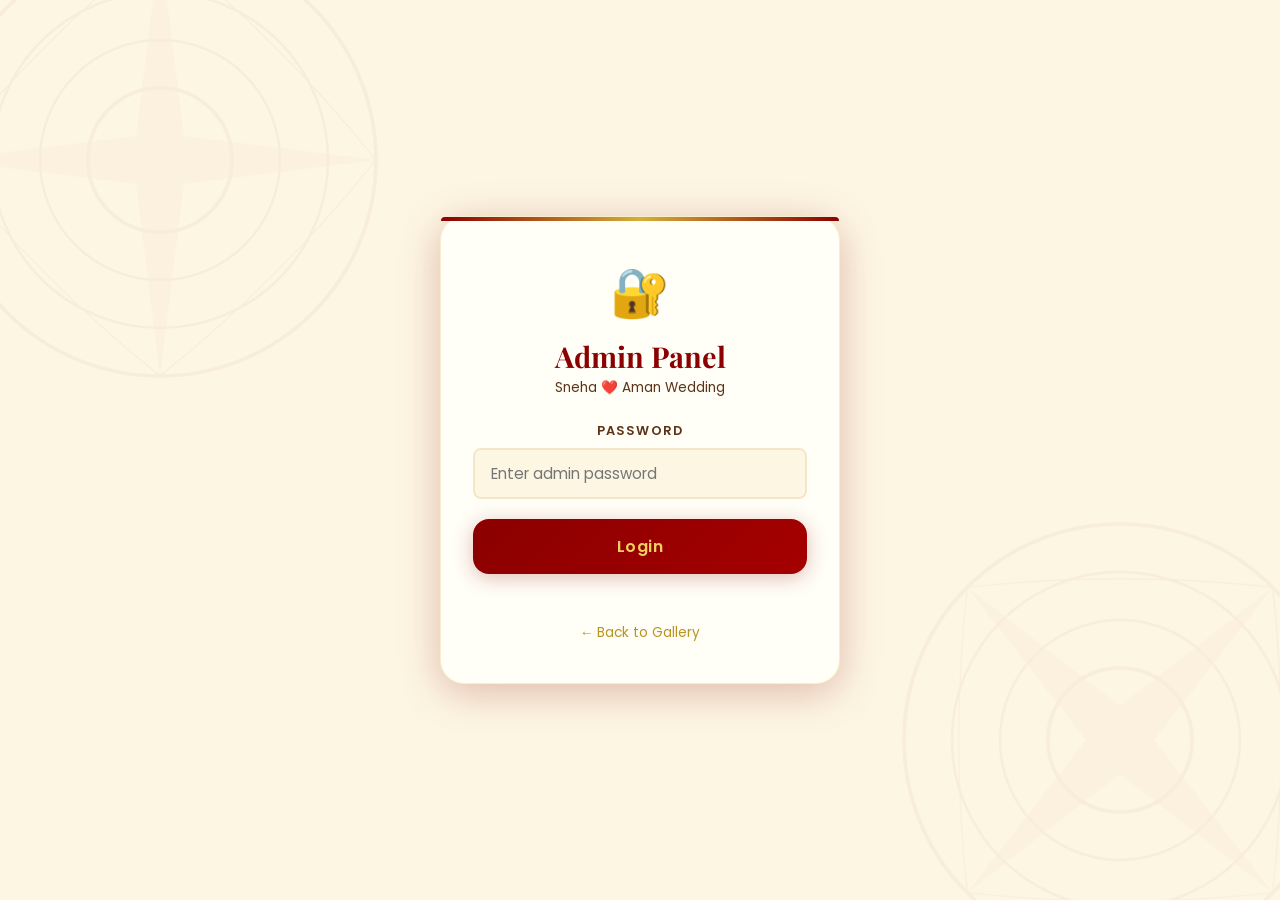
<file: templates/admin.html>
<!DOCTYPE html>
<html lang="en">
<head>
  <meta charset="UTF-8" />
  <meta name="viewport" content="width=device-width, initial-scale=1.0" />
  <title>Admin — Wedding Moments</title>
  <link href="https://fonts.googleapis.com/css2?family=Playfair+Display:wght@600;700&family=Poppins:wght@300;400;500;600&display=swap" rel="stylesheet" />
  <link rel="stylesheet" href="../static/css/main.css" />
  <link rel="stylesheet" href="../static/css/admin.css" />
</head>
<body class="admin-body">

<div class="bg-mandala top-left"></div>
<div class="bg-mandala bottom-right"></div>

<!-- LOGIN SCREEN -->
<div class="admin-login" id="admin-login">
  <div class="login-card">
    <div class="login-icon">🔐</div>
    <h1 class="login-title">Admin Panel</h1>
    <p class="login-sub">Sneha ❤️ Aman Wedding</p>
    <div class="field-group">
      <label class="field-label">Password</label>
      <input type="password" id="admin-pass" class="field-input" placeholder="Enter admin password" />
    </div>
    <button class="btn-upload" id="login-btn">
      <span class="btn-text">Login</span>
      <div class="btn-shimmer"></div>
    </button>
    <p class="login-err" id="login-err"></p>
    <a href="/" class="back-link">← Back to Gallery</a>
  </div>
</div>

<!-- ADMIN DASHBOARD -->
<div class="admin-dash" id="admin-dash" style="display:none">
  <header class="admin-header">
    <div>
      <h1 class="admin-title">🛡️ Admin Panel</h1>
      <p class="admin-sub">Sneha ❤️ Aman · Wedding Moments</p>
    </div>
    <div class="admin-actions">
      <button class="btn-danger" id="clear-all-btn">🗑️ Clear All Photos</button>
      <a href="/" class="btn-secondary">← View Gallery</a>
      <button class="btn-secondary" id="logout-btn">Logout</button>
    </div>
  </header>

  <div class="admin-stats">
    <div class="stat-card">
      <div class="stat-num" id="stat-total">0</div>
      <div class="stat-label">Total Photos</div>
    </div>
    <div class="stat-card">
      <div class="stat-num" id="stat-guests">0</div>
      <div class="stat-label">Unique Guests</div>
    </div>
    <div class="stat-card">
      <div class="stat-num" id="stat-today">0</div>
      <div class="stat-label">Today</div>
    </div>
  </div>

  <div class="admin-gallery-header">
    <h2>All Photos</h2>
    <button class="refresh-btn" id="admin-refresh">↻ Refresh</button>
  </div>

  <div class="admin-grid" id="admin-grid">
    <div class="gallery-loader">
      <div class="loader-spinner"></div>
      <p>Loading…</p>
    </div>
  </div>
</div>

<!-- CONFIRM MODAL -->
<div class="modal-overlay" id="modal-overlay" style="display:none">
  <div class="modal-box">
    <div class="modal-icon">⚠️</div>
    <h3 class="modal-title">Clear Entire Gallery?</h3>
    <p class="modal-body">This will permanently delete all <strong id="modal-count">0</strong> photos from Supabase and MongoDB. This cannot be undone.</p>
    <div class="modal-actions">
      <button class="btn-danger" id="modal-confirm">Yes, Delete All</button>
      <button class="btn-secondary" id="modal-cancel">Cancel</button>
    </div>
  </div>
</div>

<script src="../static/js/admin.js"></script>
</body>
</html>
</file>
<file: static/css/main.css>
/* ═══════════════════════════════════════════════════════════════
   SNEHA ❤️ AMAN — ROYAL INDIAN WEDDING CSS
   ═══════════════════════════════════════════════════════════════ */

:root {
  --deep-red: #8B0000;
  --crimson: #A50000;
  --gold: #D4AF37;
  --gold-light: #F0D060;
  --gold-dark: #B8941F;
  --cream: #FDF6E3;
  --cream-dark: #F5E6C8;
  --ivory: #FFFEF7;
  --brown-dark: #3D1A00;
  --text-dark: #2C1810;
  --text-mid: #5C3317;
  --text-light: #8B6914;
  --shadow-red: rgba(139, 0, 0, 0.25);
  --shadow-gold: rgba(212, 175, 55, 0.3);
  --radius-sm: 8px;
  --radius-md: 16px;
  --radius-lg: 24px;
  --radius-xl: 36px;
}

*, *::before, *::after { box-sizing: border-box; margin: 0; padding: 0; }

html { scroll-behavior: smooth; }

body {
  font-family: 'Poppins', sans-serif;
  background: var(--cream);
  color: var(--text-dark);
  min-height: 100vh;
  overflow-x: hidden;
  position: relative;
}

/* ─── BACKGROUND MANDALAS ─────────────────────────────────────── */
.bg-mandala {
  position: fixed;
  width: 480px;
  height: 480px;
  opacity: 0.04;
  pointer-events: none;
  z-index: 0;
  background-image: url("data:image/svg+xml,%3Csvg xmlns='http://www.w3.org/2000/svg' viewBox='0 0 200 200'%3E%3Ccircle cx='100' cy='100' r='90' fill='none' stroke='%238B0000' stroke-width='1.5'/%3E%3Ccircle cx='100' cy='100' r='70' fill='none' stroke='%238B0000' stroke-width='1'/%3E%3Ccircle cx='100' cy='100' r='50' fill='none' stroke='%238B0000' stroke-width='1'/%3E%3Ccircle cx='100' cy='100' r='30' fill='none' stroke='%238B0000' stroke-width='1.5'/%3E%3Cpath d='M100 10 L110 90 L100 100 L90 90 Z' fill='%238B0000' opacity='0.5'/%3E%3Cpath d='M100 190 L110 110 L100 100 L90 110 Z' fill='%238B0000' opacity='0.5'/%3E%3Cpath d='M10 100 L90 110 L100 100 L90 90 Z' fill='%238B0000' opacity='0.5'/%3E%3Cpath d='M190 100 L110 110 L100 100 L110 90 Z' fill='%238B0000' opacity='0.5'/%3E%3Cpath d='M100 10 Q150 50 190 100 Q150 150 100 190 Q50 150 10 100 Q50 50 100 10Z' fill='none' stroke='%238B0000' stroke-width='0.5'/%3E%3C/svg%3E");
  background-size: contain;
  background-repeat: no-repeat;
}
.bg-mandala.top-left { top: -80px; left: -80px; }
.bg-mandala.bottom-right { bottom: -80px; right: -80px; transform: rotate(45deg); }

/* ─── FLOATING PETALS ─────────────────────────────────────────── */
.floating-petals { position: fixed; top: 0; left: 0; width: 100%; height: 100%; pointer-events: none; z-index: 0; overflow: hidden; }
.petal {
  position: absolute;
  font-size: 1.2rem;
  opacity: 0;
  animation: fall linear infinite;
  top: -40px;
}
@keyframes fall {
  0% { transform: translateY(-40px) rotate(0deg); opacity: 0.7; }
  80% { opacity: 0.5; }
  100% { transform: translateY(110vh) rotate(720deg); opacity: 0; }
}

/* ─── HERO ────────────────────────────────────────────────────── */
.hero {
  position: relative;
  text-align: center;
  padding: 3rem 1.5rem 2.5rem;
  background: linear-gradient(160deg, var(--deep-red) 0%, #5C0000 50%, #3D0000 100%);
  overflow: hidden;
  z-index: 1;
}

.hero::before {
  content: '';
  position: absolute;
  inset: 0;
  background:
    radial-gradient(ellipse 60% 40% at 50% 0%, rgba(212,175,55,0.15) 0%, transparent 70%),
    url("data:image/svg+xml,%3Csvg width='60' height='60' viewBox='0 0 60 60' xmlns='http://www.w3.org/2000/svg'%3E%3Cpath d='M30 5 L35 25 L55 25 L40 38 L45 58 L30 46 L15 58 L20 38 L5 25 L25 25 Z' fill='none' stroke='rgba(212,175,55,0.08)' stroke-width='1'/%3E%3C/svg%3E") repeat;
  pointer-events: none;
}

.hero-glow {
  position: absolute;
  top: -60px; left: 50%;
  transform: translateX(-50%);
  width: 400px; height: 200px;
  background: radial-gradient(ellipse, rgba(212,175,55,0.3) 0%, transparent 70%);
  pointer-events: none;
}

.diya-row {
  font-size: 1.5rem;
  letter-spacing: 0.5rem;
  margin-bottom: 0.5rem;
  animation: pulse-glow 2s ease-in-out infinite alternate;
  position: relative; z-index: 1;
}
.diya-row.small { font-size: 1rem; letter-spacing: 0.3rem; margin-bottom: 0.3rem; }
.diya { display: inline-block; animation: sway 3s ease-in-out infinite alternate; }
.diya:nth-child(2) { animation-delay: 0.5s; }
.diya:nth-child(3) { animation-delay: 1s; }
@keyframes sway { 0%{transform:rotate(-5deg)} 100%{transform:rotate(5deg)} }
@keyframes pulse-glow { 0%{filter:drop-shadow(0 0 4px rgba(212,175,55,0.4))} 100%{filter:drop-shadow(0 0 12px rgba(212,175,55,0.8))} }

.pre-title {
  font-family: 'Great Vibes', cursive;
  color: var(--gold-light);
  font-size: 1.4rem;
  opacity: 0.85;
  margin-bottom: 0.2rem;
  position: relative; z-index: 1;
}

.couple-name {
  font-family: 'Playfair Display', serif;
  font-size: clamp(2.4rem, 8vw, 4.5rem);
  font-weight: 700;
  line-height: 1.1;
  margin: 0.2rem 0;
  position: relative; z-index: 1;
}
.name-sneha { color: var(--gold-light); }
.heart-icon { display: inline-block; animation: heartbeat 1.2s ease-in-out infinite; color: #FF4D6D; margin: 0 0.3rem; }
.name-aman { color: var(--cream); }
@keyframes heartbeat { 0%,100%{transform:scale(1)} 50%{transform:scale(1.2)} }

.subtitle {
  font-family: 'Great Vibes', cursive;
  color: var(--gold);
  font-size: 1.8rem;
  margin-bottom: 1rem;
  position: relative; z-index: 1;
}

.ornament-line {
  display: flex;
  align-items: center;
  justify-content: center;
  gap: 0.5rem;
  margin: 0.8rem auto;
  width: fit-content;
  position: relative; z-index: 1;
}
.ornament-line.small { margin: 0.5rem auto 0.8rem; }
.ornament-dot { width: 6px; height: 6px; background: var(--gold); border-radius: 50%; }
.ornament-line-seg { width: 60px; height: 1px; background: linear-gradient(90deg, transparent, var(--gold), transparent); }
.ornament-line.small .ornament-line-seg { width: 40px; }
.ornament-diamond { color: var(--gold); font-size: 0.7rem; }

.invite-text {
  color: var(--cream);
  font-size: 0.85rem;
  font-weight: 300;
  opacity: 0.9;
  position: relative; z-index: 1;
  margin-top: 0.8rem;
}

/* ─── SECTIONS ────────────────────────────────────────────────── */
.upload-section {
  position: relative; z-index: 1;
  max-width: 600px;
  margin: 2rem auto;
  padding: 0 1rem;
}

.section-card {
  background: var(--ivory);
  border-radius: var(--radius-lg);
  padding: 2rem;
  box-shadow: 0 8px 40px var(--shadow-red), 0 2px 8px rgba(0,0,0,0.08);
  border: 1px solid rgba(212,175,55,0.2);
  position: relative;
  overflow: hidden;
}
.section-card::before {
  content: '';
  position: absolute;
  top: 0; left: 0; right: 0;
  height: 4px;
  background: linear-gradient(90deg, var(--deep-red), var(--gold), var(--deep-red));
}

.card-header {
  display: flex;
  align-items: center;
  gap: 0.6rem;
  margin-bottom: 1.5rem;
}
.card-icon { font-size: 1.5rem; }
.card-title {
  font-family: 'Playfair Display', serif;
  font-size: 1.4rem;
  font-weight: 600;
  color: var(--deep-red);
}

/* ─── FORM FIELDS ─────────────────────────────────────────────── */
.field-group { margin-bottom: 1.2rem; }
.field-label {
  display: block;
  font-size: 0.8rem;
  font-weight: 600;
  color: var(--text-mid);
  text-transform: uppercase;
  letter-spacing: 0.08em;
  margin-bottom: 0.5rem;
}
.field-input {
  width: 100%;
  padding: 0.75rem 1rem;
  border: 2px solid var(--cream-dark);
  border-radius: var(--radius-sm);
  font-family: 'Poppins', sans-serif;
  font-size: 0.95rem;
  color: var(--text-dark);
  background: var(--cream);
  transition: border-color 0.2s, box-shadow 0.2s;
  outline: none;
}
.field-input:focus {
  border-color: var(--gold);
  box-shadow: 0 0 0 3px rgba(212,175,55,0.15);
}

/* ─── DROP ZONE ───────────────────────────────────────────────── */
.drop-zone {
  border: 2px dashed var(--gold-dark);
  border-radius: var(--radius-md);
  background: linear-gradient(135deg, rgba(212,175,55,0.04), rgba(139,0,0,0.04));
  min-height: 160px;
  position: relative;
  cursor: pointer;
  transition: border-color 0.2s, background 0.2s;
  margin-bottom: 1.2rem;
  overflow: hidden;
}
.drop-zone:hover, .drop-zone.dragover {
  border-color: var(--gold);
  background: rgba(212,175,55,0.08);
}
.file-input {
  position: absolute; inset: 0;
  opacity: 0; cursor: pointer; width: 100%; height: 100%;
}
.drop-zone-inner {
  display: flex; flex-direction: column;
  align-items: center; justify-content: center;
  padding: 2rem 1rem; gap: 0.3rem;
  pointer-events: none;
}
.drop-icon { font-size: 2.5rem; animation: float 3s ease-in-out infinite; }
@keyframes float { 0%,100%{transform:translateY(0)} 50%{transform:translateY(-8px)} }
.drop-primary { font-weight: 500; color: var(--text-dark); font-size: 0.95rem; }
.drop-secondary { font-size: 0.8rem; color: var(--text-mid); }
.drop-formats { font-size: 0.7rem; color: var(--text-light); margin-top: 0.3rem; background: var(--cream-dark); padding: 0.2rem 0.6rem; border-radius: 20px; }

.drop-preview { position: relative; padding: 0.5rem; text-align: center; }
.drop-preview img { max-height: 200px; max-width: 100%; border-radius: var(--radius-sm); object-fit: contain; }
.remove-preview {
  position: absolute; top: 0.8rem; right: 0.8rem;
  background: var(--deep-red); color: #fff;
  border: none; border-radius: 50%;
  width: 28px; height: 28px;
  font-size: 0.8rem; cursor: pointer;
  display: flex; align-items: center; justify-content: center;
}

/* ─── UPLOAD BUTTON ───────────────────────────────────────────── */
.btn-upload {
  width: 100%;
  padding: 0.95rem;
  background: linear-gradient(135deg, var(--deep-red) 0%, var(--crimson) 100%);
  color: var(--gold-light);
  border: none;
  border-radius: var(--radius-md);
  font-family: 'Poppins', sans-serif;
  font-size: 1rem;
  font-weight: 600;
  cursor: pointer;
  position: relative;
  overflow: hidden;
  transition: transform 0.15s, box-shadow 0.15s;
  display: flex; align-items: center; justify-content: center; gap: 0.5rem;
  box-shadow: 0 4px 20px var(--shadow-red);
  letter-spacing: 0.03em;
}
.btn-upload:hover { transform: translateY(-2px); box-shadow: 0 8px 28px var(--shadow-red); }
.btn-upload:active { transform: translateY(0); }
.btn-upload:disabled { opacity: 0.7; cursor: not-allowed; transform: none; }
.btn-shimmer {
  position: absolute; top: 0; left: -100%; width: 60%; height: 100%;
  background: linear-gradient(90deg, transparent, rgba(255,255,255,0.15), transparent);
  animation: shimmer 2.5s infinite;
}
@keyframes shimmer { 0%{left:-100%} 100%{left:200%} }
.btn-icon { font-size: 1.1rem; }

/* ─── UPLOAD STATUS ───────────────────────────────────────────── */
.upload-status {
  text-align: center; font-size: 0.85rem;
  margin-top: 0.8rem; min-height: 24px;
  border-radius: var(--radius-sm); padding: 0.4rem 0.8rem;
  font-weight: 500;
}
.upload-status.success { color: #1a6e34; background: #e8f5e9; }
.upload-status.error { color: #c62828; background: #ffebee; }
.upload-status.loading { color: var(--gold-dark); }

/* ─── MUSIC BUTTON ────────────────────────────────────────────── */
.music-toggle-wrap { text-align: center; margin-top: 1rem; }
.music-btn {
  background: transparent;
  border: 1px solid var(--gold-dark);
  color: var(--gold-dark);
  padding: 0.4rem 1rem;
  border-radius: 20px;
  font-size: 0.8rem;
  font-family: 'Poppins', sans-serif;
  cursor: pointer;
  transition: all 0.2s;
}
.music-btn:hover { background: var(--gold); color: var(--deep-red); border-color: var(--gold); }

/* ─── GALLERY SECTION ─────────────────────────────────────────── */
.gallery-section {
  position: relative; z-index: 1;
  max-width: 1200px;
  margin: 2rem auto;
  padding: 0 1rem 3rem;
}

.section-header { text-align: center; margin-bottom: 1.5rem; }
.section-title {
  font-family: 'Playfair Display', serif;
  font-size: clamp(1.8rem, 5vw, 2.8rem);
  font-weight: 700;
  color: var(--deep-red);
  margin: 0.3rem 0 0.2rem;
}
.section-subtitle { color: var(--text-mid); font-size: 0.9rem; font-weight: 300; }

.photo-count-bar {
  display: flex; align-items: center; justify-content: space-between;
  margin-bottom: 1rem; padding: 0 0.2rem;
}
#photo-count { font-size: 0.85rem; color: var(--text-mid); font-weight: 500; }
.refresh-btn {
  background: transparent; border: 1px solid var(--gold-dark);
  color: var(--gold-dark); padding: 0.3rem 0.8rem;
  border-radius: 20px; font-size: 0.8rem;
  font-family: 'Poppins', sans-serif; cursor: pointer;
  transition: all 0.2s;
}
.refresh-btn:hover { background: var(--gold-dark); color: #fff; }

/* ─── GALLERY GRID ────────────────────────────────────────────── */
.gallery-grid {
  columns: 4 220px;
  column-gap: 1rem;
  gap: 1rem;
}

.gallery-item {
  break-inside: avoid;
  margin-bottom: 1rem;
  border-radius: var(--radius-md);
  overflow: hidden;
  background: var(--ivory);
  box-shadow: 0 4px 16px rgba(0,0,0,0.1), 0 1px 4px rgba(0,0,0,0.06);
  border: 1px solid rgba(212,175,55,0.15);
  cursor: pointer;
  transform: translateY(20px);
  opacity: 0;
  animation: slideUp 0.5s ease forwards;
  transition: transform 0.25s, box-shadow 0.25s;
}
.gallery-item:hover { transform: translateY(-4px); box-shadow: 0 12px 32px var(--shadow-gold); }
@keyframes slideUp { to { transform: translateY(0); opacity: 1; } }

.gallery-item img {
  width: 100%; display: block;
  object-fit: cover;
  background: var(--cream-dark);
  transition: transform 0.4s;
}
.gallery-item:hover img { transform: scale(1.03); }

.gallery-item-meta {
  padding: 0.6rem 0.8rem;
  border-top: 1px solid rgba(212,175,55,0.15);
  background: linear-gradient(135deg, var(--ivory), var(--cream));
}
.meta-name {
  font-size: 0.8rem; font-weight: 600;
  color: var(--deep-red); display: flex; align-items: center; gap: 0.3rem;
}
.meta-name::before { content: '🌺'; font-size: 0.7rem; }
.meta-time { font-size: 0.7rem; color: var(--text-light); margin-top: 0.1rem; }

/* ─── GALLERY LOADER & EMPTY ──────────────────────────────────── */
.gallery-loader, .gallery-empty {
  grid-column: 1/-1;
  text-align: center;
  padding: 3rem 1rem;
  color: var(--text-mid);
  width: 100%;
}
.loader-spinner {
  width: 40px; height: 40px;
  border: 3px solid var(--cream-dark);
  border-top-color: var(--deep-red);
  border-radius: 50%;
  animation: spin 0.8s linear infinite;
  margin: 0 auto 0.8rem;
}
@keyframes spin { to { transform: rotate(360deg); } }
.gallery-empty .empty-icon { font-size: 3rem; margin-bottom: 0.5rem; }

/* ─── LIGHTBOX ────────────────────────────────────────────────── */
.lightbox { position: fixed; inset: 0; z-index: 1000; display: flex; align-items: center; justify-content: center; }
.lightbox-overlay { position: absolute; inset: 0; background: rgba(10,0,0,0.85); backdrop-filter: blur(4px); }
.lightbox-content { position: relative; z-index: 1; max-width: 90vw; max-height: 90vh; text-align: center; }
.lb-close {
  position: absolute; top: -40px; right: 0;
  background: var(--deep-red); color: #fff;
  border: none; border-radius: 50%;
  width: 36px; height: 36px; font-size: 1rem;
  cursor: pointer; display: flex; align-items: center; justify-content: center;
}
.lb-img { max-width: 90vw; max-height: 80vh; border-radius: var(--radius-md); object-fit: contain; box-shadow: 0 20px 60px rgba(0,0,0,0.6); }
.lb-caption { margin-top: 0.8rem; }
.lb-name { font-family: 'Playfair Display', serif; color: var(--gold-light); font-size: 1.1rem; margin-right: 0.5rem; }
.lb-time { color: rgba(255,255,255,0.6); font-size: 0.8rem; }

/* ─── FOOTER ──────────────────────────────────────────────────── */
.site-footer {
  position: relative; z-index: 1;
  background: linear-gradient(135deg, #3D0000, #1A0000);
  text-align: center;
  padding: 2rem 1rem;
  color: var(--cream);
}
.footer-names { font-family: 'Playfair Display', serif; font-size: 1.3rem; color: var(--gold-light); margin-bottom: 0.3rem; }
.footer-sub { font-size: 0.8rem; opacity: 0.6; margin-bottom: 0.8rem; }
.admin-link { color: rgba(255,255,255,0.2); font-size: 0.7rem; text-decoration: none; }
.admin-link:hover { color: rgba(255,255,255,0.5); }

/* ─── RESPONSIVE ──────────────────────────────────────────────── */
@media (max-width: 480px) {
  .hero { padding: 2rem 1rem 1.8rem; }
  .couple-name { font-size: 2.2rem; }
  .gallery-grid { columns: 2 160px; }
  .section-card { padding: 1.5rem; border-radius: var(--radius-md); }
}

@media (max-width: 360px) {
  .gallery-grid { columns: 1; }
}
</file>
<file: static/css/admin.css>
/* ═══ ADMIN STYLES ═══ */

.admin-body { background: var(--cream); }

/* ─── LOGIN ─────────────────────────── */
.admin-login {
  min-height: 100vh;
  display: flex; align-items: center; justify-content: center;
  padding: 2rem 1rem;
  position: relative; z-index: 1;
}
.login-card {
  background: var(--ivory);
  border-radius: var(--radius-lg);
  padding: 2.5rem 2rem;
  max-width: 400px; width: 100%;
  box-shadow: 0 8px 40px var(--shadow-red);
  border: 1px solid rgba(212,175,55,0.2);
  text-align: center;
  position: relative;
}
.login-card::before {
  content: '';
  position: absolute; top: 0; left: 0; right: 0;
  height: 4px;
  background: linear-gradient(90deg, var(--deep-red), var(--gold), var(--deep-red));
  border-radius: var(--radius-lg) var(--radius-lg) 0 0;
}
.login-icon { font-size: 3rem; margin-bottom: 0.5rem; }
.login-title { font-family: 'Playfair Display', serif; font-size: 1.8rem; color: var(--deep-red); margin-bottom: 0.2rem; }
.login-sub { color: var(--text-mid); font-size: 0.85rem; margin-bottom: 1.5rem; }
.login-err { color: #c62828; font-size: 0.85rem; margin-top: 0.8rem; min-height: 20px; }
.back-link { display: block; margin-top: 1rem; color: var(--gold-dark); font-size: 0.85rem; text-decoration: none; }
.back-link:hover { color: var(--deep-red); }

/* ─── DASHBOARD ──────────────────────── */
.admin-dash { position: relative; z-index: 1; max-width: 1200px; margin: 0 auto; padding: 1.5rem 1rem; }
.admin-header {
  display: flex; align-items: flex-start; justify-content: space-between;
  flex-wrap: wrap; gap: 1rem;
  background: var(--ivory);
  border-radius: var(--radius-md); padding: 1.5rem;
  box-shadow: 0 4px 20px var(--shadow-red);
  border: 1px solid rgba(212,175,55,0.2);
  margin-bottom: 1.5rem;
  position: relative; overflow: hidden;
}
.admin-header::before {
  content: '';
  position: absolute; top: 0; left: 0; right: 0; height: 4px;
  background: linear-gradient(90deg, var(--deep-red), var(--gold), var(--deep-red));
}
.admin-title { font-family: 'Playfair Display', serif; font-size: 1.5rem; color: var(--deep-red); }
.admin-sub { font-size: 0.8rem; color: var(--text-mid); }
.admin-actions { display: flex; gap: 0.6rem; flex-wrap: wrap; align-items: center; }

.btn-danger {
  padding: 0.55rem 1rem;
  background: #c62828; color: #fff;
  border: none; border-radius: var(--radius-sm);
  font-family: 'Poppins', sans-serif; font-size: 0.85rem; font-weight: 600;
  cursor: pointer; transition: background 0.2s;
}
.btn-danger:hover { background: #b71c1c; }
.btn-secondary {
  padding: 0.55rem 1rem;
  background: var(--cream-dark); color: var(--text-dark);
  border: 1px solid var(--cream-dark); border-radius: var(--radius-sm);
  font-family: 'Poppins', sans-serif; font-size: 0.85rem; font-weight: 500;
  cursor: pointer; text-decoration: none; display: inline-flex; align-items: center;
  transition: background 0.2s;
}
.btn-secondary:hover { background: #e0c89a; }

/* ─── STATS ──────────────────────────── */
.admin-stats {
  display: grid; grid-template-columns: repeat(auto-fit, minmax(140px, 1fr));
  gap: 1rem; margin-bottom: 1.5rem;
}
.stat-card {
  background: var(--ivory);
  border-radius: var(--radius-md); padding: 1.2rem;
  text-align: center;
  box-shadow: 0 2px 12px rgba(0,0,0,0.08);
  border: 1px solid rgba(212,175,55,0.15);
}
.stat-num { font-family: 'Playfair Display', serif; font-size: 2.2rem; font-weight: 700; color: var(--deep-red); }
.stat-label { font-size: 0.78rem; color: var(--text-mid); font-weight: 500; margin-top: 0.2rem; text-transform: uppercase; letter-spacing: 0.05em; }

/* ─── ADMIN GRID ─────────────────────── */
.admin-gallery-header {
  display: flex; align-items: center; justify-content: space-between;
  margin-bottom: 1rem;
}
.admin-gallery-header h2 { font-family: 'Playfair Display', serif; font-size: 1.3rem; color: var(--deep-red); }
.admin-grid {
  display: grid;
  grid-template-columns: repeat(auto-fill, minmax(200px, 1fr));
  gap: 1rem;
}
.admin-photo-card {
  background: var(--ivory);
  border-radius: var(--radius-md);
  overflow: hidden;
  box-shadow: 0 2px 12px rgba(0,0,0,0.08);
  border: 1px solid rgba(212,175,55,0.15);
  position: relative;
}
.admin-photo-card img {
  width: 100%; height: 180px;
  object-fit: cover; display: block;
  background: var(--cream-dark);
}
.admin-photo-info { padding: 0.6rem 0.8rem; }
.admin-photo-name { font-size: 0.85rem; font-weight: 600; color: var(--text-dark); }
.admin-photo-time { font-size: 0.72rem; color: var(--text-light); }
.admin-photo-del {
  position: absolute; top: 0.5rem; right: 0.5rem;
  background: rgba(198,40,40,0.9); color: #fff;
  border: none; border-radius: 50%;
  width: 30px; height: 30px; font-size: 0.85rem;
  cursor: pointer; display: flex; align-items: center; justify-content: center;
  opacity: 0; transition: opacity 0.2s;
}
.admin-photo-card:hover .admin-photo-del { opacity: 1; }

/* ─── MODAL ──────────────────────────── */
.modal-overlay {
  position: fixed; inset: 0; z-index: 2000;
  background: rgba(0,0,0,0.6); backdrop-filter: blur(4px);
  display: flex; align-items: center; justify-content: center; padding: 1rem;
}
.modal-box {
  background: var(--ivory);
  border-radius: var(--radius-lg);
  padding: 2rem;
  max-width: 420px; width: 100%;
  text-align: center;
  box-shadow: 0 20px 60px rgba(0,0,0,0.4);
  border: 1px solid rgba(212,175,55,0.2);
}
.modal-icon { font-size: 3rem; margin-bottom: 0.5rem; }
.modal-title { font-family: 'Playfair Display', serif; font-size: 1.4rem; color: var(--deep-red); margin-bottom: 0.5rem; }
.modal-body { color: var(--text-mid); font-size: 0.9rem; margin-bottom: 1.5rem; line-height: 1.6; }
.modal-actions { display: flex; gap: 0.8rem; justify-content: center; }
</file>
